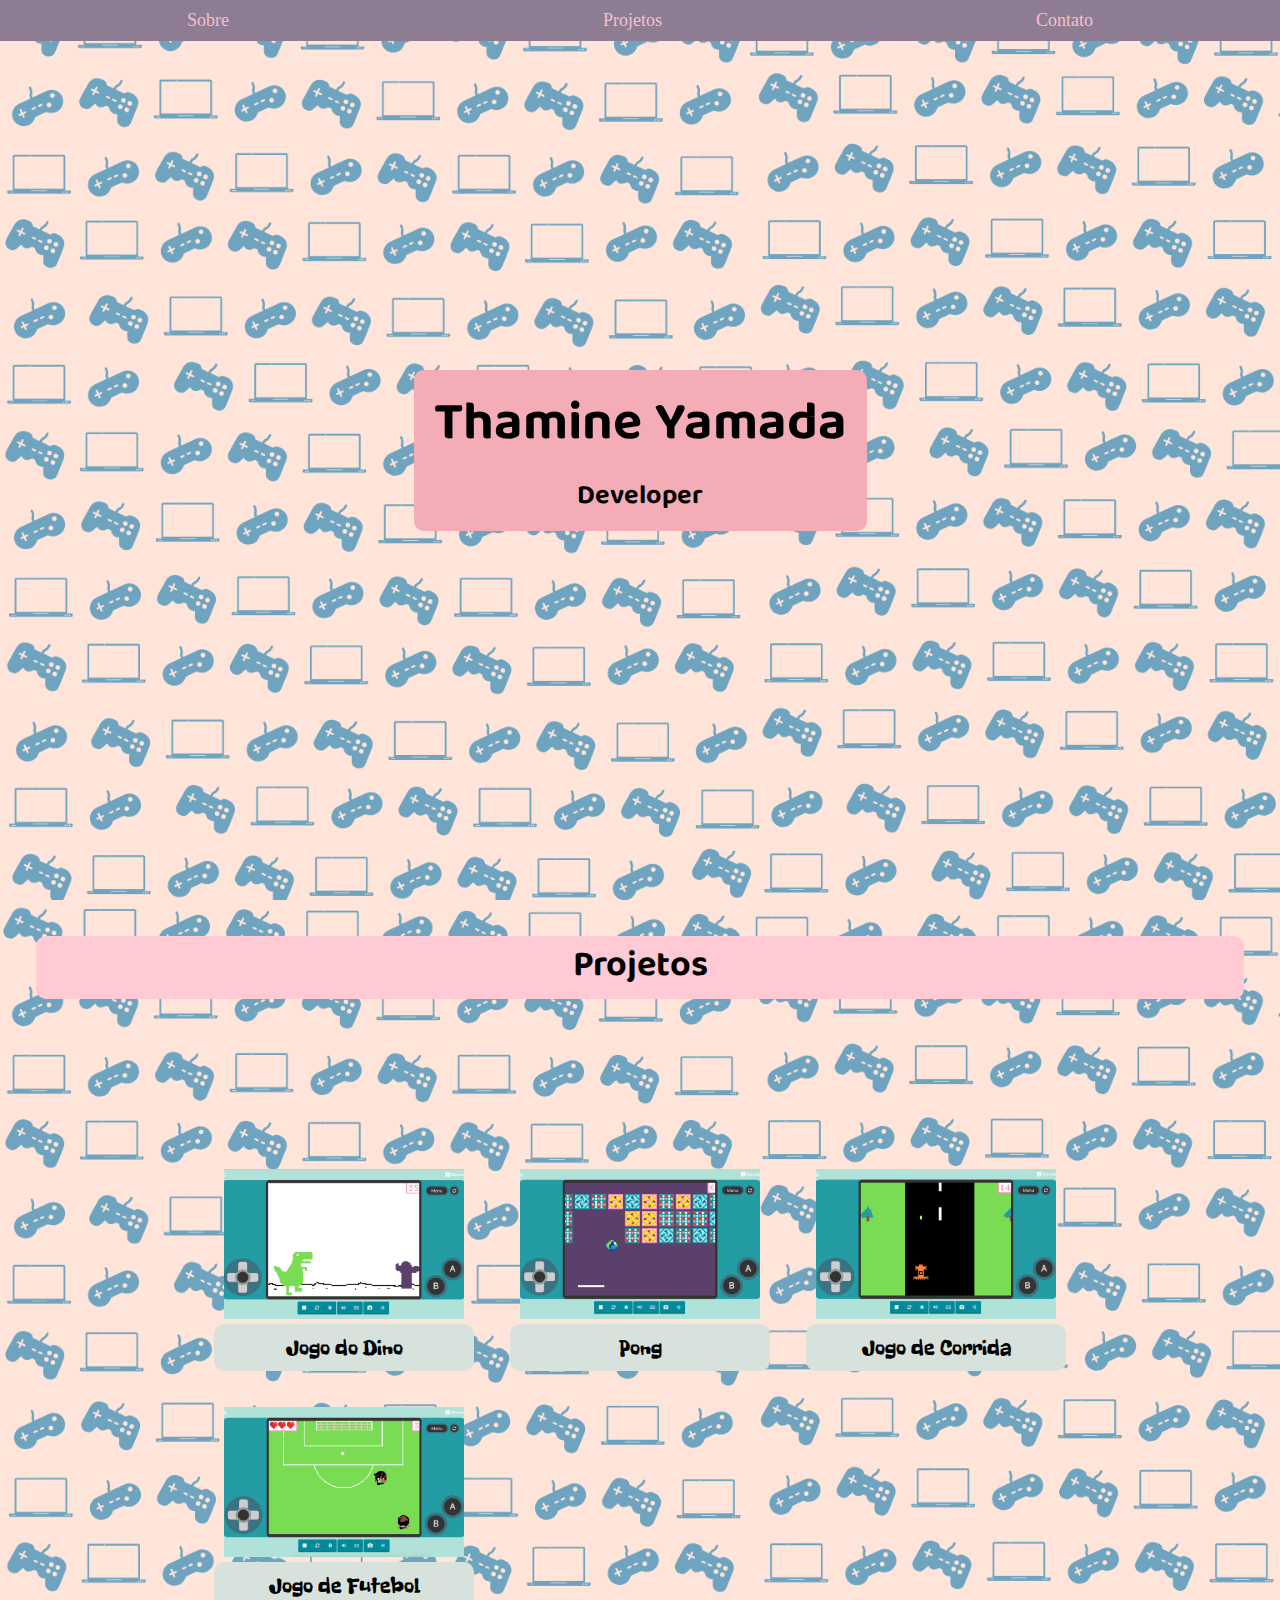
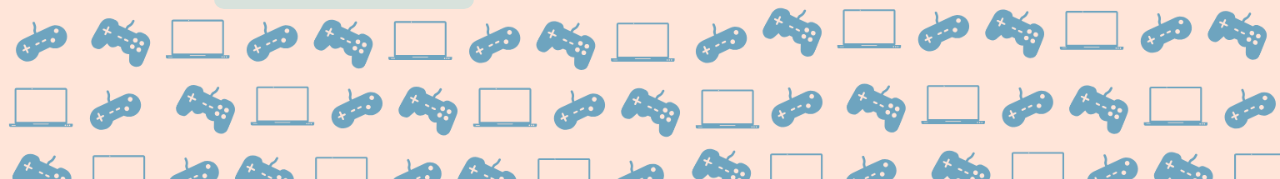
<file: index.html>
<!DOCTYPE html>
<html lang="en">
<head>
	<meta charset="utf-8">
	<meta name="viewport" content="width=device-width, initial-scale=1">
	<title>Thamine Yamada</title>
	<link rel="stylesheet" type="text/css" href="css/style.css">
	<link href="https://fonts.googleapis.com/css2?family=Baloo+Tamma+2:wght@400;800&family=Freckle+Face&family=Shadows+Into+Light+Two&display=swap" rel="stylesheet">
</head>
<body>
	<header>
		<nav class="menu">
			<ul>
				<li><a href="#">Sobre</a></li>
				<li><a href="#">Projetos</a></li>
				<li><a href="#">Contato</a></li>
			</ul>
		</nav>
		<div class="presentation-card">
			<h1 class="site-title">Thamine Yamada</h1>
			<h2 class="site-subtitle">Developer</h2>
		</div>	
	</header>
	<section class="portfolio">
		<h2>Projetos</h2>
		<div class="grid">
			<figure>
				<a href="dino.html"><img class="img-portfolio" src="img/dino.png" alt="Jogo do Dino"></a>
				<figcaption>Jogo do Dino</figcaption>
			</figure>
			<figure>
				<a href="pong.html"><img class="img-portfolio" src="img/pong.png" alt="Pong"></a>
				<figcaption>Pong</figcaption>
			</figure>
			<figure>
				<a href="race.html"><img class="img-portfolio" src="img/race.png" alt="Jogo de Corrida"></a>
				<figcaption>Jogo de Corrida</figcaption>
			</figure>
			<figure>
				<a href="soccer.html"><img class="img-portfolio" src="img/soccer.png" alt="Jogo de Futebol"></a>
				<figcaption>Jogo de Futebol</figcaption>
			</figure>
		</div>
	</section>
	
</body>
</html>
</file>
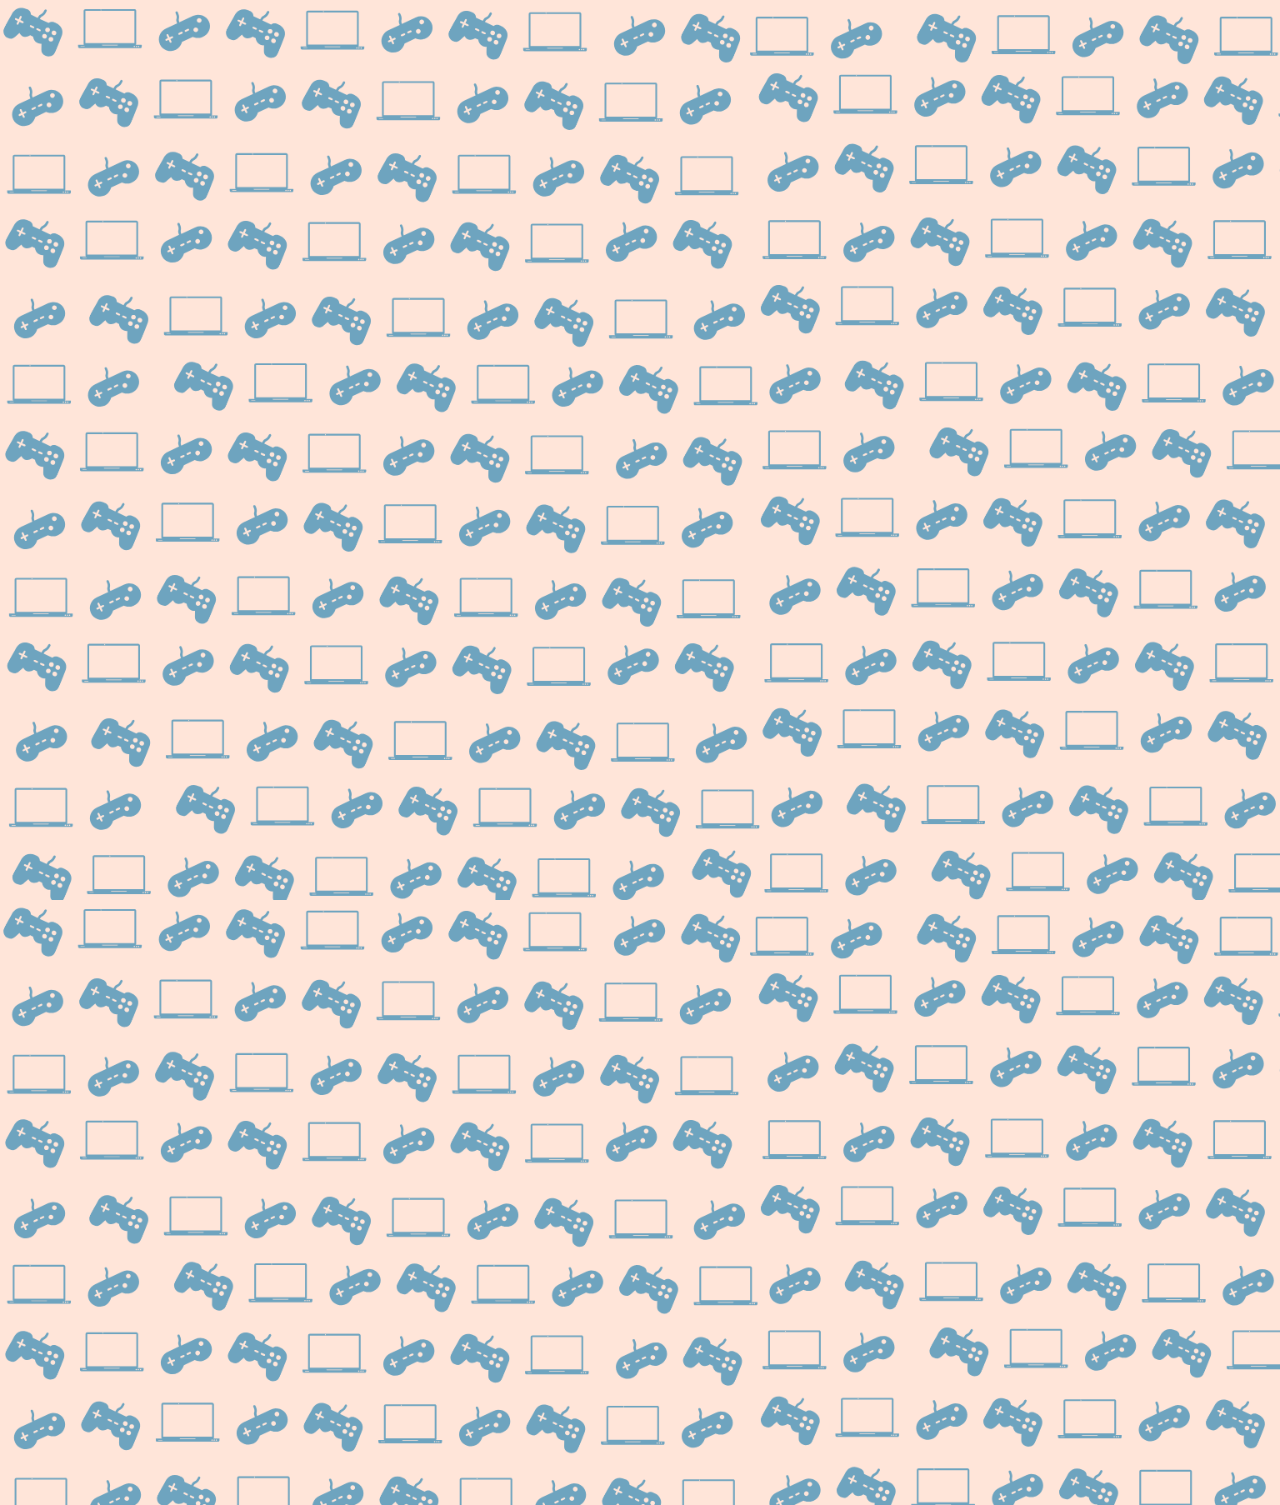
<file: dino.html>
<!DOCTYPE html>
<html lang="en">
<head>
	<meta charset="utf-8">
	<meta name="viewport" content="width=device-width, initial-scale=1">
	<title>Thamine Yamada</title>
	<link rel="stylesheet" type="text/css" href="css/style.css">
	<link href="https://fonts.googleapis.com/css2?family=Baloo+Tamma+2:wght@400;800&family=Freckle+Face&family=Shadows+Into+Light+Two&display=swap" rel="stylesheet">
</head>
<body>
	<section class="game">
		<div style="position:relative;height:0;padding-bottom:117.6%;overflow:hidden;">
			<iframe style="position:absolute;top:0;left:0;height:150vh;" src="https://arcade.makecode.com/---run?id=_HAqU1bWkdfgg" allowfullscreen="allowfullscreen" sandbox="allow-popups allow-forms allow-scripts allow-same-origin" frameborder="0"></iframe>
		</div>	
	</section>  	
</body>
</html>
</file>
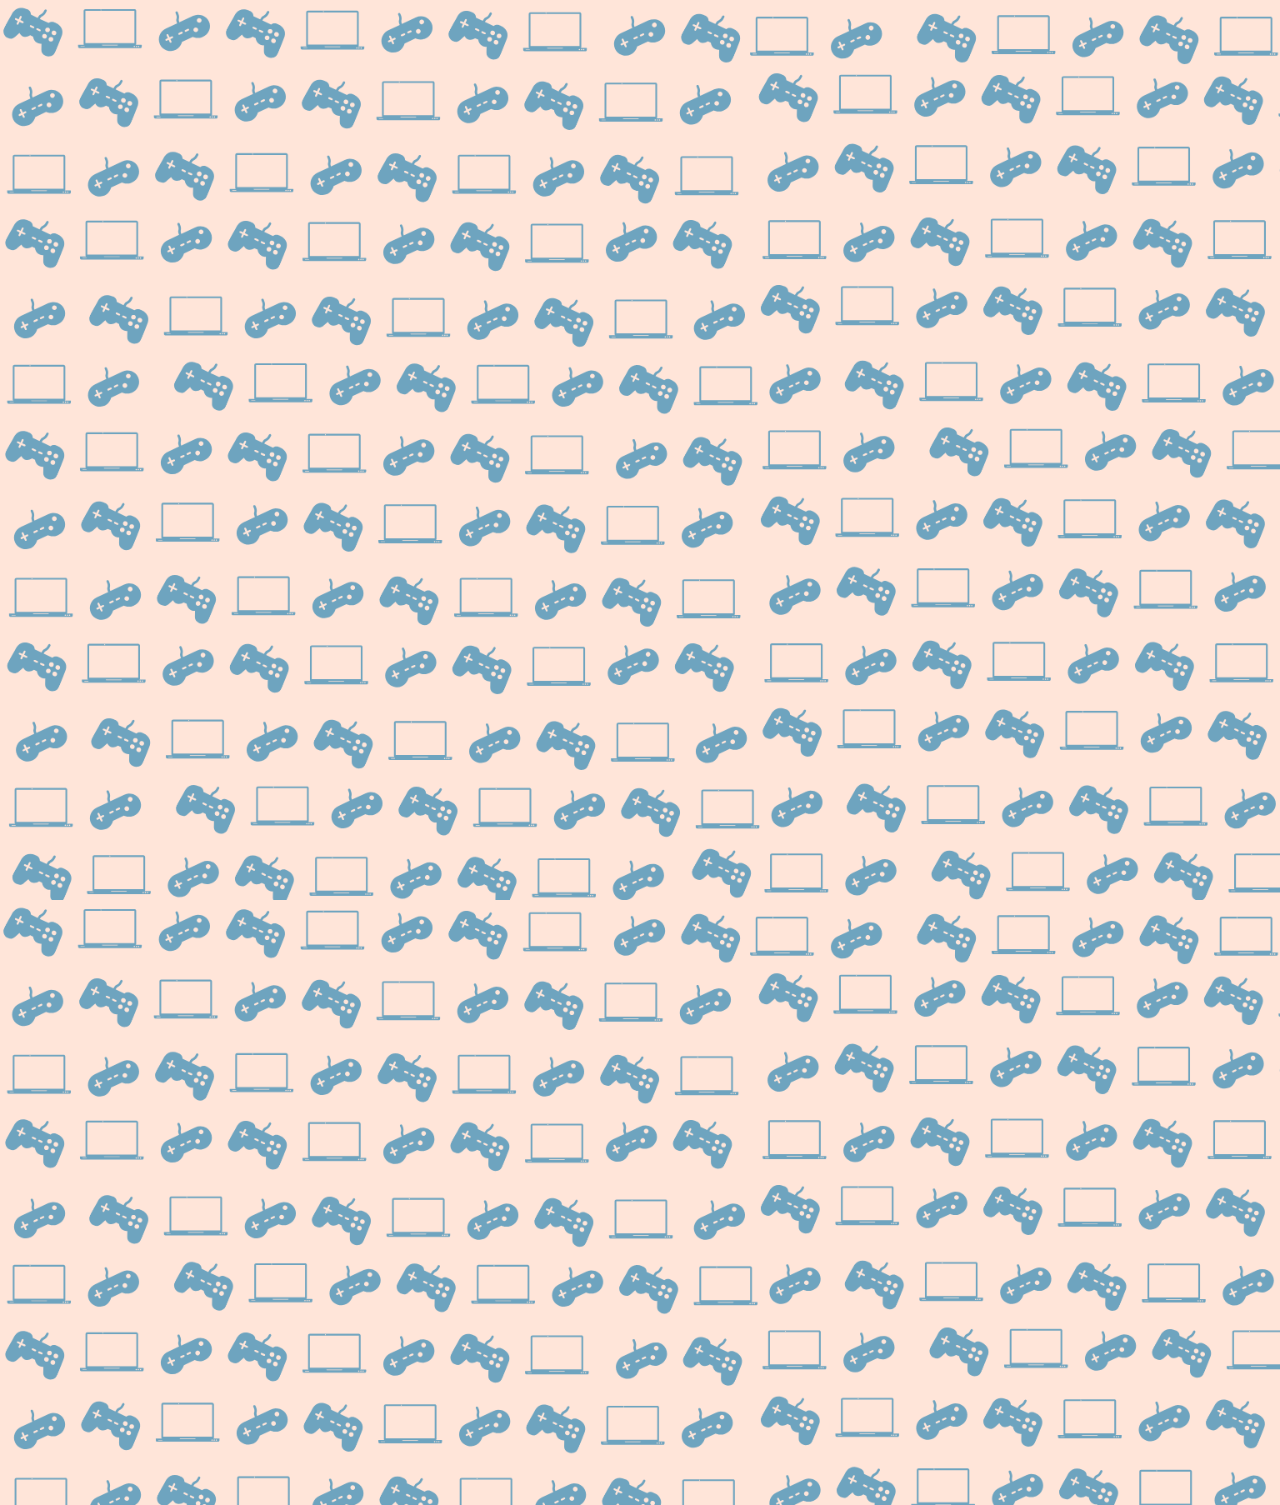
<file: pong.html>
<!DOCTYPE html>
<html lang="en">
<head>
	<meta charset="utf-8">
	<meta name="viewport" content="width=device-width, initial-scale=1">
	<title>Thamine Yamada</title>
	<link rel="stylesheet" type="text/css" href="css/style.css">
	<link href="https://fonts.googleapis.com/css2?family=Baloo+Tamma+2:wght@400;800&family=Freckle+Face&family=Shadows+Into+Light+Two&display=swap" rel="stylesheet">
</head>
<body>
	<section class="game">
		<div style="position:relative;height:0;padding-bottom:117.6%;overflow:hidden;">
			<iframe style="position:absolute;top:0;left:0;width:100%;height:100%;" src="https://arcade.makecode.com/---run?id=_gwY1Uk7Ad6Hb" allowfullscreen="allowfullscreen" sandbox="allow-popups allow-forms allow-scripts allow-same-origin" frameborder="0"></iframe>
		</div>
	</section>  	
</body>
</html>
</file>
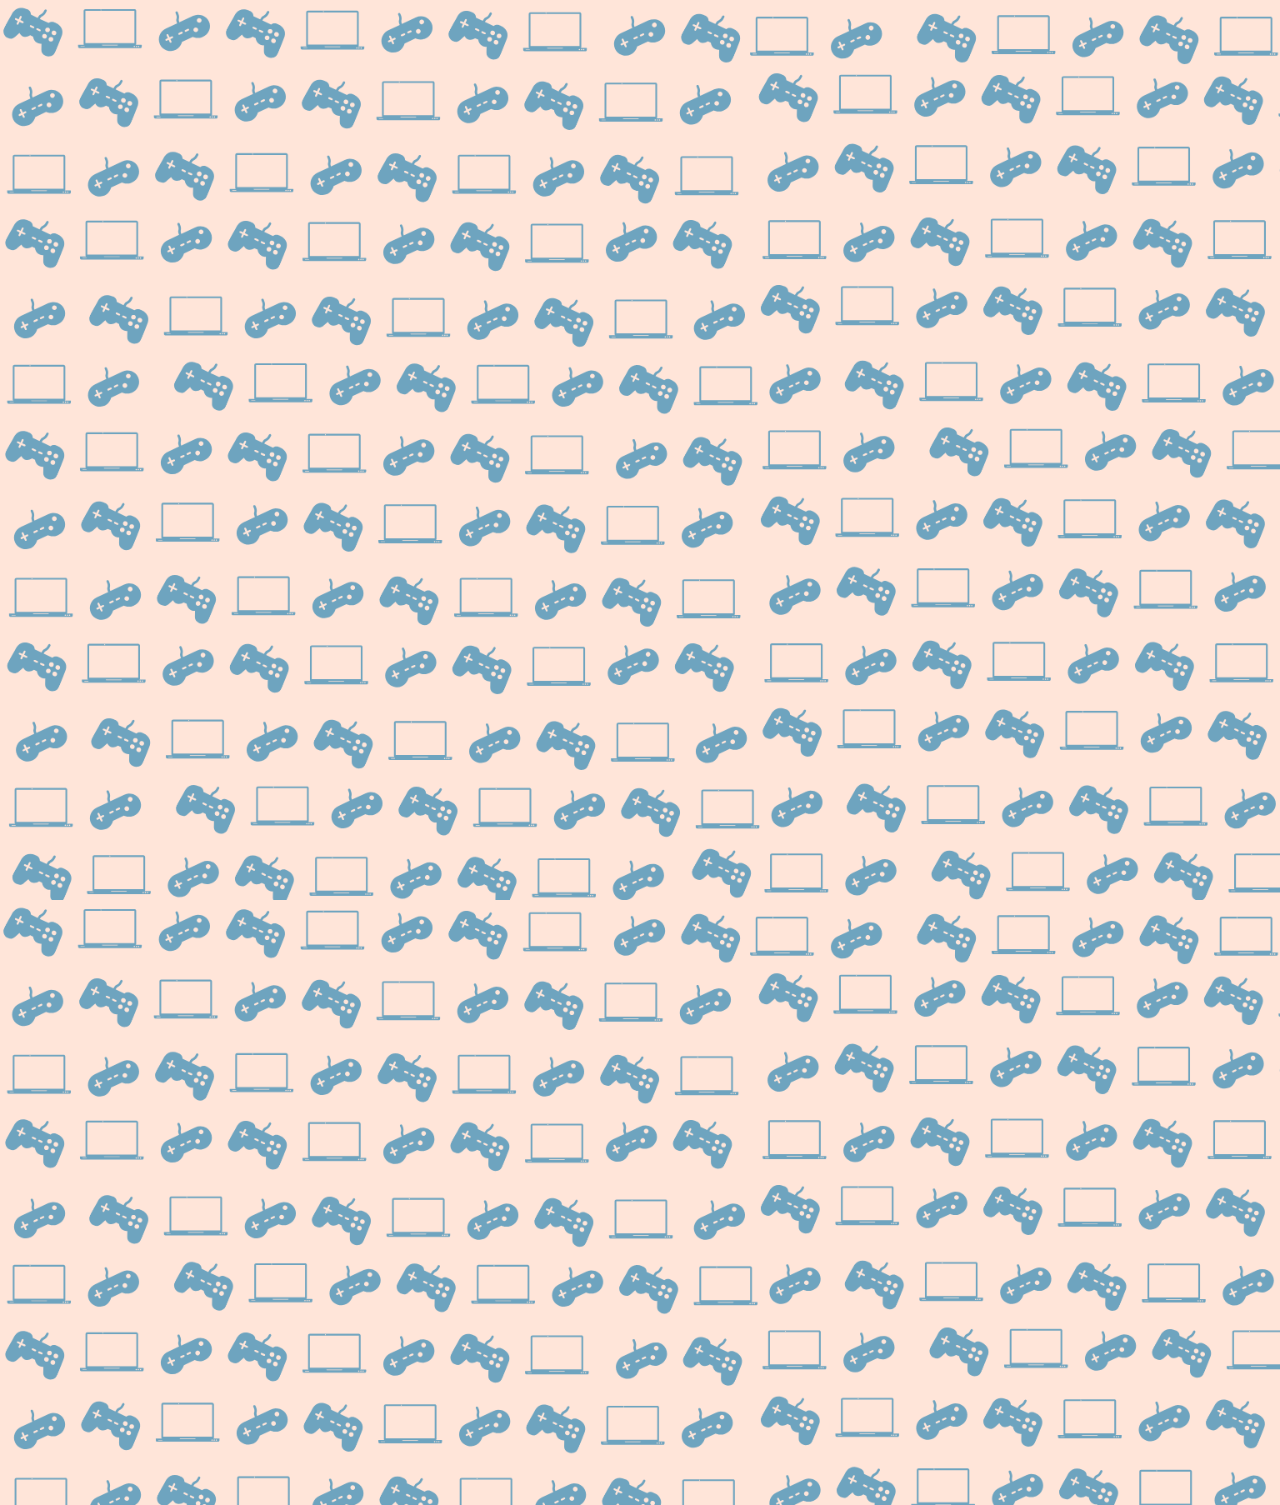
<file: race.html>
<!DOCTYPE html>
<html lang="en">
<head>
	<meta charset="utf-8">
	<meta name="viewport" content="width=device-width, initial-scale=1">
	<title>Thamine Yamada</title>
	<link rel="stylesheet" type="text/css" href="css/style.css">
	<link href="https://fonts.googleapis.com/css2?family=Baloo+Tamma+2:wght@400;800&family=Freckle+Face&family=Shadows+Into+Light+Two&display=swap" rel="stylesheet">
</head>
<body>
	<section class="game">
		<div style="position:relative;height:0;padding-bottom:117.6%;overflow:hidden;">
			<iframe style="position:absolute;top:0;left:0;width:100%;height:100%;" src="https://arcade.makecode.com/---run?id=_dT0gUE3PdXqw" allowfullscreen="allowfullscreen" sandbox="allow-popups allow-forms allow-scripts allow-same-origin" frameborder="0"></iframe>
		</div>
	</section>  	
</body>
</html>
</file>
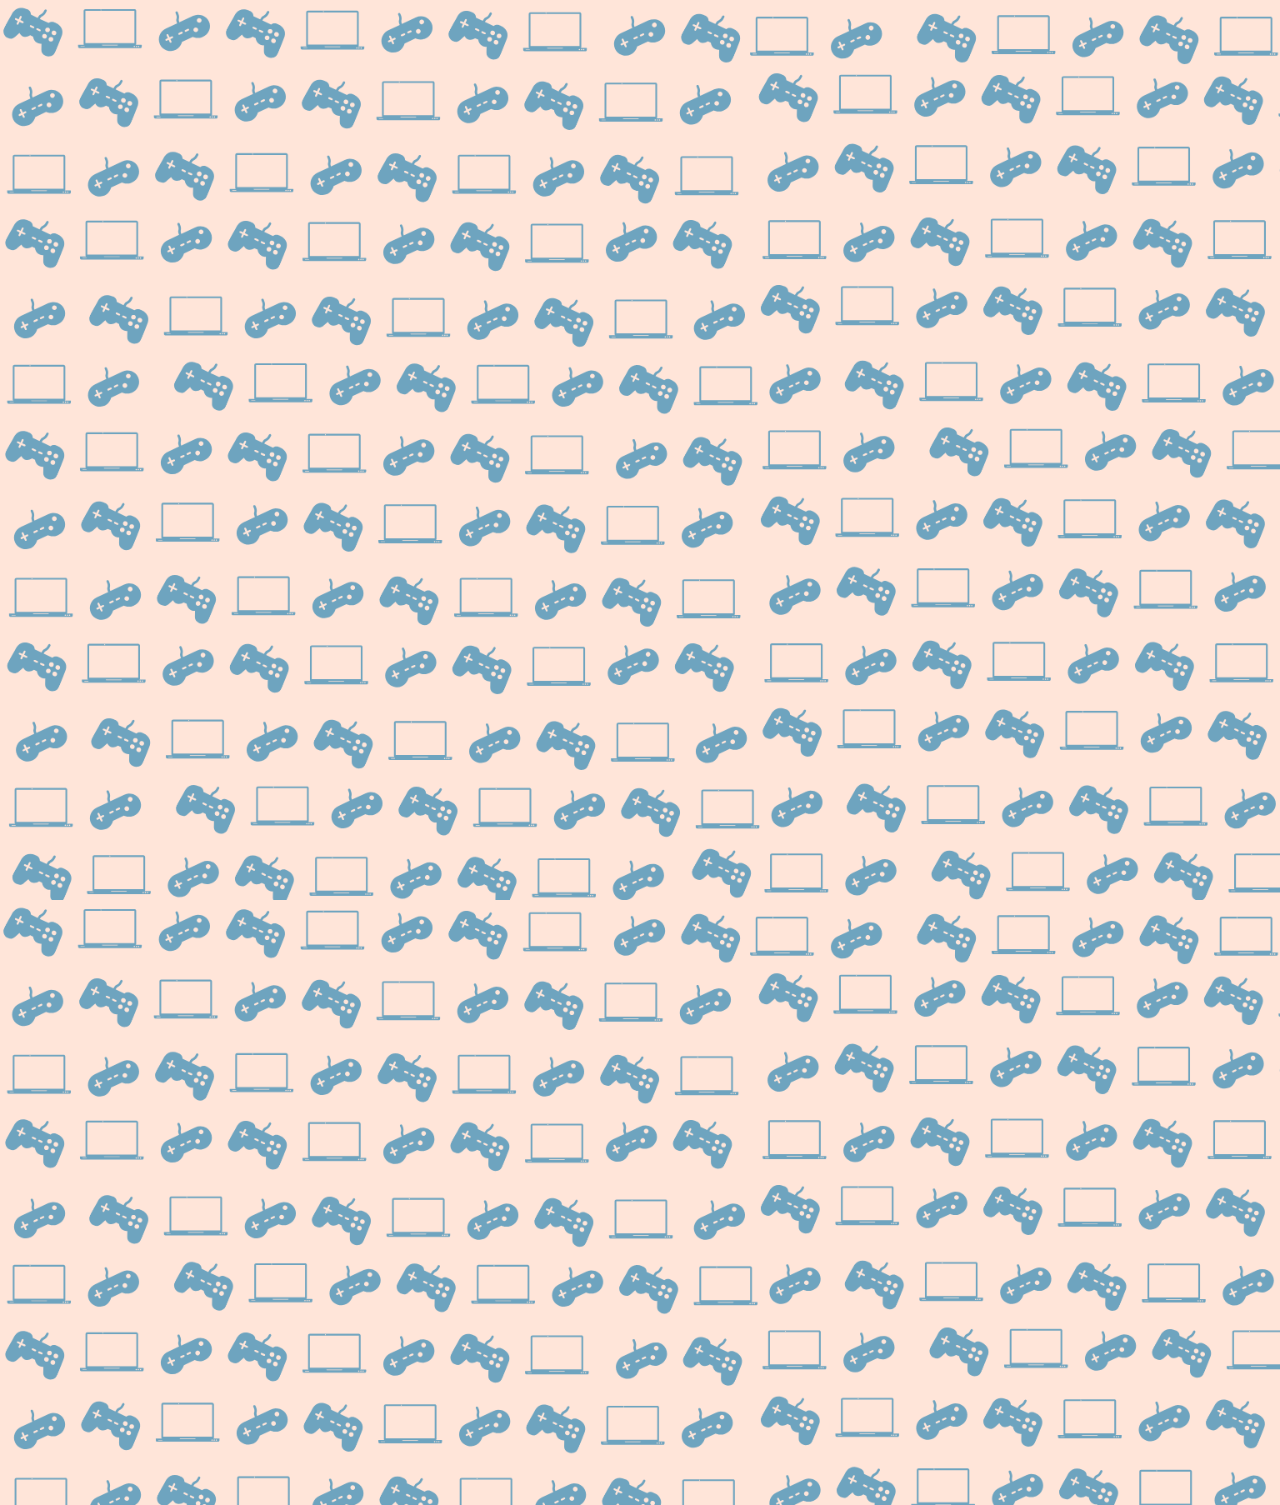
<file: soccer.html>
<!DOCTYPE html>
<html lang="en">
<head>
	<meta charset="utf-8">
	<meta name="viewport" content="width=device-width, initial-scale=1">
	<title>Thamine Yamada</title>
	<link rel="stylesheet" type="text/css" href="css/style.css">
	<link href="https://fonts.googleapis.com/css2?family=Baloo+Tamma+2:wght@400;800&family=Freckle+Face&family=Shadows+Into+Light+Two&display=swap" rel="stylesheet">
</head>
<body>
	<section class="game">
		<div style="position:relative;height:0;padding-bottom:117.6%;overflow:hidden;">
			<iframe style="position:absolute;top:0;left:0;width:100%;height:100%;" src="https://arcade.makecode.com/---run?id=_WhPa8Y2Ky8mY" allowfullscreen="allowfullscreen" sandbox="allow-popups allow-forms allow-scripts allow-same-origin" frameborder="0"></iframe>
		</div>
	</section>  	
</body>
</html>
</file>
<file: css/style.css>
/*reset css*/
*{
  margin: 0;
  padding: 0;
  box-sizing: border-box;  
}

body {
  background-image: url('../img/background.png');
  background-size: auto 100vh; 
  height: 100vh;
  font-size: 12px;
  font-family: verdana;
}

@media (min-width: 400px) {
  body{
    font-size: 14px;
  }
}

@media (min-width: 600px) {
  body{
    font-size: 18px;
  }
}

header {
  display: flex;
  height: 100vh;
  justify-content: center;
  align-items: center;
}

.menu {
  background-color: #8E7C93;
  position: fixed;
  top: 0;
  width: 100vw;
}

.menu a {
  display: block;
  padding: 10px 20px;
}

.menu ul {
  display: flex;
  justify-content: space-around;
}

.menu li {
  list-style: none;
}

a {
  color: #F6C0D0;
  text-decoration: none;   
}

a:hover {
  text-decoration: underline;
}

.presentation-card {
  background-color: #F4ACB7;
  border-radius: 10px;
  padding: 10px 20px;  
  font-family: 'Baloo Tamma 2', cursive; 
}

.site-title,
.site-subtitle {
  color: black;
  text-align: center;  
}

.site-title {
  font-size: 3em;
}

.portfolio {
  padding: 2em;
}

.portfolio h2 {
  background-color: #FFCAD4;
  border-radius: 10px;  
  font-family: 'Baloo Tamma 2', cursive;
  font-size: 2em;
  margin-bottom: 1em;
  text-align: center;
}

.portfolio .grid
{
  display: grid;
  gap: 2em;
  text-align: center;
}

@media (min-width: 560px) {
  .portfolio .grid {
    grid-template-columns: 240px 240px;
    align-content: center;
    justify-content: center;
  }
}

@media (min-width: 880px) {
  .portfolio .grid {
    grid-template-columns: repeat(3, 260px);
    align-content: center;
    justify-content: center;
    height: calc(100vh - 8em - 48px);
  }
}

.portfolio .grid figcaption {
  background-color: #D8E2DC;
  border-radius: 10px;
  font-family: 'Freckle Face', cursive;
  padding: 10px;
  font-size: 1.2em;
}

.portfolio figure {
  text-align: center;
}

.img-portfolio {
  height: 150px;
  width: 240px;
  object-fit: cover;
}
</file>
